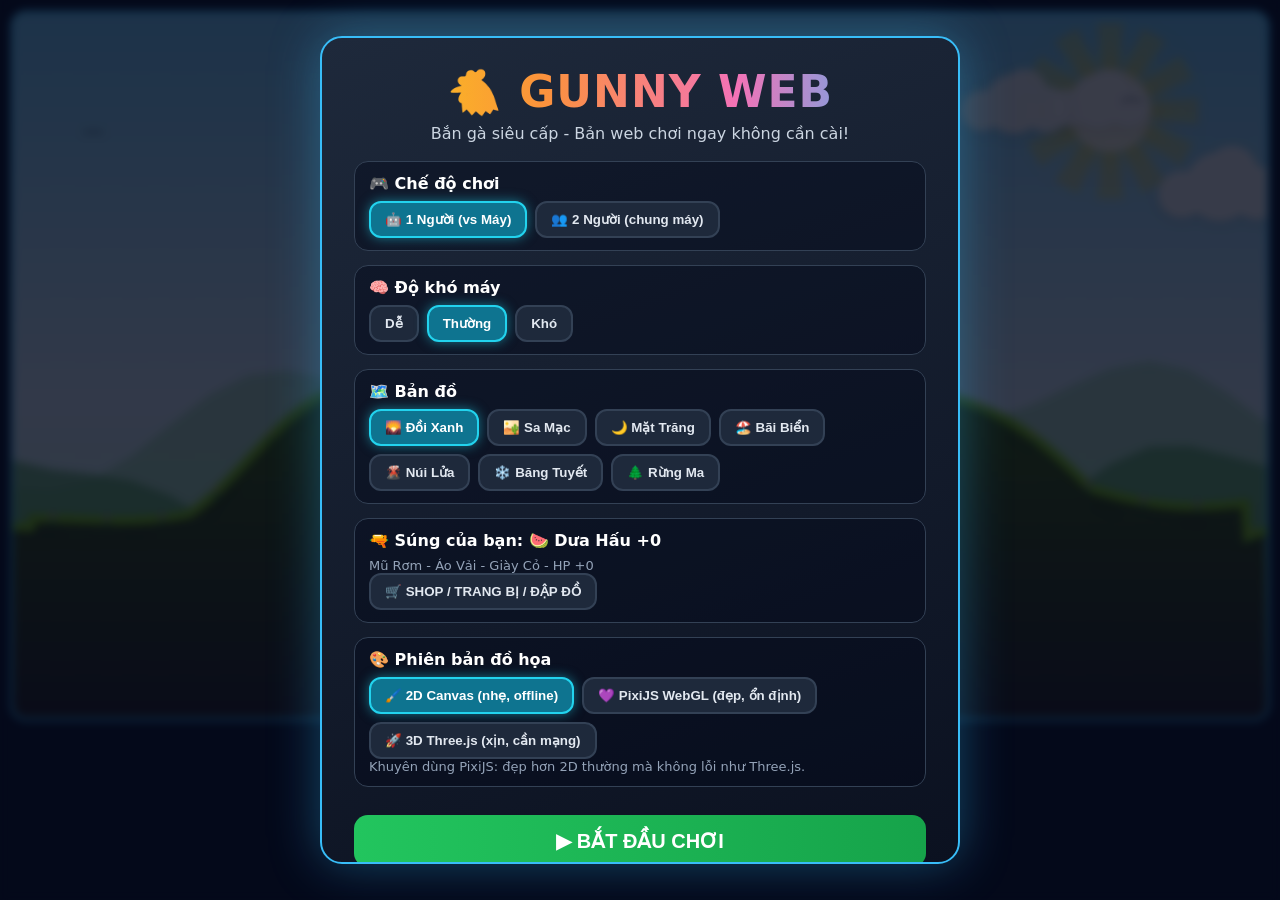
<file: index.html>
<!DOCTYPE html>
<html lang="vi">
<head>
<meta charset="UTF-8">
<meta name="viewport" content="width=device-width, initial-scale=1.0">
<title>Gunny Web - Bắn Gà Siêu Cấp</title>
<link rel="stylesheet" href="style.css">
</head>
<body>
<div id="app">
  <!-- MENU -->
  <div id="menu-screen" class="overlay">
    <div class="menu-card">
      <div class="logo">🐔 GUNNY WEB</div>
      <div class="subtitle">Bắn gà siêu cấp - Bản web chơi ngay không cần cài!</div>
      <div class="menu-section">
        <h3>🎮 Chế độ chơi</h3>
        <div class="btn-row">
          <button class="mode-btn active" data-mode="bot">🤖 1 Người (vs Máy)</button>
          <button class="mode-btn" data-mode="pvp">👥 2 Người (chung máy)</button>
        </div>
      </div>
      <div class="menu-section" id="diff-section">
        <h3>🧠 Độ khó máy</h3>
        <div class="btn-row">
          <button class="diff-btn" data-diff="easy">Dễ</button>
          <button class="diff-btn active" data-diff="normal">Thường</button>
          <button class="diff-btn" data-diff="hard">Khó</button>
        </div>
      </div>
      <div class="menu-section">
        <h3>🗺️ Bản đồ</h3>
        <div class="btn-row" id="map-row">
          <button class="map-btn active" data-map="hill">🌄 Đồi Xanh</button>
          <button class="map-btn" data-map="desert">🏜️ Sa Mạc</button>
          <button class="map-btn" data-map="moon">🌙 Mặt Trăng</button>
          <button class="map-btn" data-map="beach">🏖️ Bãi Biển</button>
          <button class="map-btn" data-map="volcano">🌋 Núi Lửa</button>
          <button class="map-btn" data-map="ice">❄️ Băng Tuyết</button>
          <button class="map-btn" data-map="forest">🌲 Rừng Ma</button>
        </div>
      </div>
      <div class="menu-section">
        <h3>🔫 Súng của bạn: <span id="menu-gun">🍉 Dưa Hấu</span></h3>
        <p class="hint" id="menu-gear">Mũ Rơm • Áo Vải • Giày Cỏ • Cường hóa +0</p>
        <div class="btn-row">
          <button id="open-shop" class="mode-btn">🛒 SHOP / TRANG BỊ / ĐẬP ĐỒ</button>
        </div>
      </div>
      <div class="menu-section">
        <h3>🎨 Phiên bản đồ họa</h3>
        <div class="btn-row">
          <button class="mode-btn active" data-gfx="2d">🖌️ 2D Canvas (nhẹ, offline)</button>
          <button class="mode-btn" data-gfx="pixi">💜 PixiJS WebGL (đẹp, ổn định)</button>
          <button class="mode-btn" data-gfx="3d">🚀 3D Three.js (xịn, cần mạng)</button>
        </div>
        <p class="hint">Khuyên dùng PixiJS: đẹp hơn 2D thường mà không lỗi như Three.js.</p>
      </div>
      <button id="start-btn">▶ BẮT ĐẦU CHƠI</button>
      <div class="controls-help">
        <b>📖 Cách chơi:</b>
        <span>⬅️➡️ / A D: Di chuyển (tốn xăng) &nbsp; • &nbsp; ⬆️⬇️ / W S: Chỉnh góc &nbsp; • &nbsp; Giữ <kbd>SPACE</kbd> lấy lực, thả để BẮN &nbsp; • &nbsp; Hoặc kéo-thả chuột từ nhân vật để ngắm</span>
      </div>
    </div>
  </div>

  <!-- HUD -->
  <div id="hud" class="hidden">
    <div class="player-card p1">
      <div class="p-name">🐤 Gà 1 <span id="turn-dot-1" class="turn-dot"></span></div>
      <div class="hp-bar"><div id="hp1-fill" class="hp-fill"></div><span id="hp1-text">100</span></div>
      <div id="fuel1" class="fuel">⛽ 100</div>
    </div>
    <div class="center-info">
      <div id="wind-box">🌪️ Gió: <span id="wind-val">0</span> <span id="wind-arrow">→</span></div>
      <div id="timer-box">⏱️ <span id="timer-val">30</span>s</div>
      <div id="turn-label">Lượt: Gà 1</div>
    </div>
    <div class="player-card p2">
      <div class="p-name"><span id="turn-dot-2" class="turn-dot"></span> Gà 2 🤖</div>
      <div class="hp-bar"><div id="hp2-fill" class="hp-fill"></div><span id="hp2-text">100</span></div>
      <div id="fuel2" class="fuel">⛽ 100</div>
    </div>
  </div>

  <canvas id="game" width="1280" height="720"></canvas>

  <!-- CONTROLS -->
  <div id="controls" class="hidden">
    <div class="weapons">
      <button class="wpn-btn active" data-wpn="shot" title="Đạn thường của súng">🎯 Đạn thường</button>
      <button class="wpn-btn" data-wpn="skill" title="Chiêu đặc biệt của súng">✨ Tuyệt chiêu</button>
    </div>
    <div class="sliders">
      <label>📐 Góc: <b id="angle-val">75°</b>
        <input type="range" id="angle-slider" min="10" max="170" value="75">
      </label>
      <div class="power-zone">
        <div class="power-top"><span>💪 LỰC BẮN (giữ SPACE)</span><b id="power-val">60</b></div>
        <div id="power-meter"><div id="power-needle"></div><div id="power-ghost"></div></div>
      </div>
    </div>
    <div class="action-btns">
      <button id="fire-btn">🔥 BẮN (Space)</button>
      <button id="shop-btn" title="Cửa hàng">🛒</button>
      <button id="restart-btn" title="Chơi lại">↻</button>
      <button id="menu-btn" title="Về menu">🏠</button>
      <button id="sound-btn" title="Bật/tắt tiếng">🔊</button>
    </div>
  </div>
  <div id="hint-bar" class="hidden">Kéo chuột từ gà của bạn để ngắm nhanh • A/D di chuyển • W/S chỉnh góc • Giữ SPACE lấy lực</div>

  <!-- GAME OVER -->
  <div id="over-screen" class="overlay hidden">
    <div class="menu-card">
      <div id="over-title" class="logo">🏆 GÀ 1 THẮNG!</div>
      <div id="over-stats" class="subtitle"></div>
      <button id="again-btn">▶ CHƠI LẠI</button>
      <button id="home-btn" class="ghost">🏠 VỀ MENU</button>
    </div>
  </div>

  <div id="toast"></div>

  <!-- SHOP -->
  <div id="shop-screen" class="overlay hidden">
    <div class="menu-card wide">
      <div class="logo small">🛒 CỬA HÀNG</div>
      <div class="subtitle">Vàng của bạn: <b id="shop-gold" class="gold">0</b> 💰 <button id="gold-free" class="mini-btn">+ Nhận 500 vàng</button></div>
      <div class="shop-tabs">
        <button class="shop-tab active" data-tab="guns">🔫 Súng</button>
        <button class="shop-tab" data-tab="armor">🥋 Trang bị</button>
        <button class="shop-tab" data-tab="enhance">🔨 Cường hóa</button>
        <button class="shop-tab" data-tab="my">🎒 Của tôi</button>
      </div>
      <div id="shop-list" class="shop-list"></div>
      <button id="shop-close" class="ghost">Đóng</button>
    </div>
  </div>
</div>
<script src="items.js"></script>
<script src="shop.js"></script>
<script src="game.js"></script>
</body>
</html>
</file>
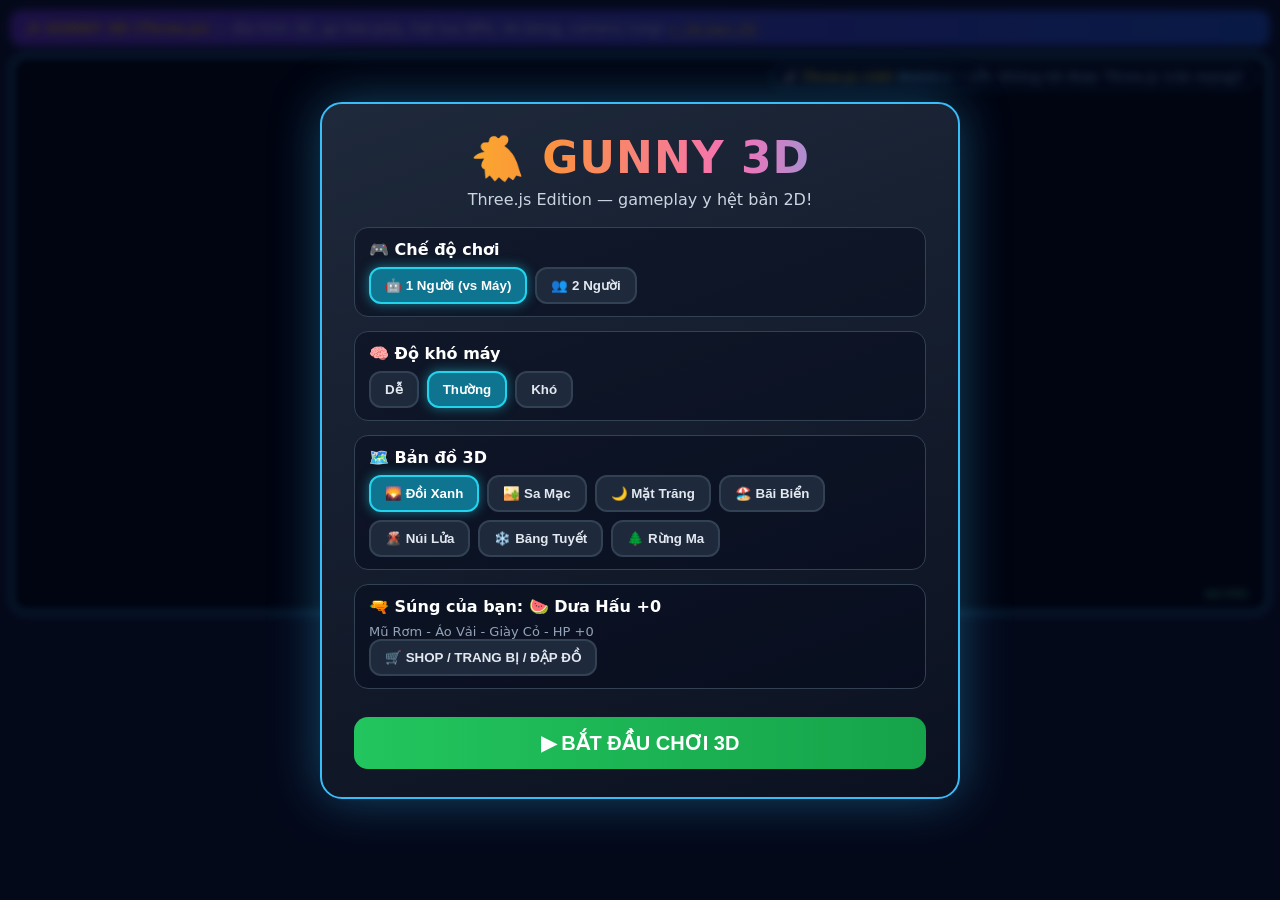
<file: game3d.html>
<!DOCTYPE html>
<html lang="vi">
<head>
<meta charset="UTF-8">
<meta name="viewport" content="width=device-width, initial-scale=1.0">
<title>Gunny 3D - Three.js Edition</title>
<link rel="stylesheet" href="style.css">
<style>
#scene-wrap{position:relative;width:100%;max-width:1280px}
#scene{width:100%;height:560px;border-radius:16px;border:3px solid #38bdf8;display:block;background:#000}
#gfx-badge{position:absolute;top:10px;right:12px;background:rgba(2,6,23,.7);border:1px solid #38bdf8;color:#7dd3fc;font-size:12px;font-weight:800;padding:5px 12px;border-radius:20px}
#gfx-badge b{color:#facc15}
#fps{position:absolute;bottom:10px;right:12px;background:rgba(2,6,23,.6);color:#4ade80;font-size:11px;font-weight:700;padding:3px 10px;border-radius:12px}
.gfx-btn{background:#0f172a;border:2px solid #38bdf8;color:#fff;border-radius:10px;padding:8px 12px;cursor:pointer;font-weight:800}
#v3-banner{background:linear-gradient(90deg,#7c3aed,#2563eb);border-radius:12px;padding:10px 14px;font-size:14px;width:100%;max-width:1280px}
#v3-banner b{color:#facc15}
</style>
</head>
<body>
<div id="app">
<div id="v3-banner">✨ <b>GUNNY 3D (Three.js)</b> — dia hinh 3D, ga low-poly, hat lua GPU, do bong, camera rung! <a href="index.html" style="color:#facc15">← Ve ban 2D</a></div>
<div id="hud" class="hidden">
<div class="player-card p1"><div class="p-name">🐤 Gà 1 <span id="turn-dot-1" class="turn-dot"></span></div><div class="hp-bar"><div id="hp1-fill" class="hp-fill"></div><span id="hp1-text">100</span></div><div id="fuel1" class="fuel">⛽ 100</div></div>
<div class="center-info"><div id="wind-box">🌪️ Gió: <span id="wind-val">0</span> <span id="wind-arrow">→</span></div><div id="timer-box">⏱️ <span id="timer-val">30</span>s</div><div id="turn-label">Lượt: Gà 1</div></div>
<div class="player-card p2"><div class="p-name"><span id="turn-dot-2" class="turn-dot"></span> Gà 2 🤖</div><div class="hp-bar"><div id="hp2-fill" class="hp-fill"></div><span id="hp2-text">100</span></div><div id="fuel2" class="fuel">⛽ 100</div></div>
</div>
<div id="scene-wrap"><canvas id="scene"></canvas><div id="gfx-badge">🚀 <b>Three.js r160</b> WebGL2 • <span id="gfx-mode">Chat luong CAO</span></div><div id="fps">60 FPS</div></div>
<div id="controls" class="hidden">
<div class="weapons"><button class="wpn-btn active" data-wpn="shot">🎯 Đạn thường</button><button class="wpn-btn" data-wpn="skill">✨ Tuyệt chiêu</button></div>
<div class="sliders"><label>📐 Góc: <b id="angle-val">75°</b><input type="range" id="angle-slider" min="10" max="170" value="75"></label>
<div class="power-zone"><div class="power-top"><span>💪 LỰC (giữ SPACE)</span><b id="power-val">60</b></div><div id="power-meter"><div id="power-needle"></div><div id="power-ghost"></div></div></div></div>
<div class="action-btns"><button id="fire-btn">🔥 BẮN (Space)</button><button id="cam-btn" class="gfx-btn">📷 Góc nhìn</button><button id="gfx-btn" class="gfx-btn">✨ FX</button><button id="shop-btn">🛒</button><button id="menu-btn">🏠</button><button id="sound-btn">🔊</button></div>
</div>
<div id="hint-bar" class="hidden">A/D di chuyển • W/S chỉnh góc • Giữ SPACE lấy lực • Kéo chuột để ngắm • C: đổi camera</div>
<div id="menu-screen" class="overlay"><div class="menu-card">
<div class="logo">🐔 GUNNY 3D</div>
<div class="subtitle">Three.js Edition — gameplay y hệt bản 2D!</div>
<div class="menu-section"><h3>🎮 Chế độ chơi</h3><div class="btn-row"><button class="mode-btn active" data-mode="bot">🤖 1 Người (vs Máy)</button><button class="mode-btn" data-mode="pvp">👥 2 Người</button></div></div>
<div class="menu-section" id="diff-section"><h3>🧠 Độ khó máy</h3><div class="btn-row"><button class="diff-btn" data-diff="easy">Dễ</button><button class="diff-btn active" data-diff="normal">Thường</button><button class="diff-btn" data-diff="hard">Khó</button></div></div>
<div class="menu-section"><h3>🗺️ Bản đồ 3D</h3><div class="btn-row" id="map-row"><button class="map-btn active" data-map="hill">🌄 Đồi Xanh</button><button class="map-btn" data-map="desert">🏜️ Sa Mạc</button><button class="map-btn" data-map="moon">🌙 Mặt Trăng</button><button class="map-btn" data-map="beach">🏖️ Bãi Biển</button><button class="map-btn" data-map="volcano">🌋 Núi Lửa</button><button class="map-btn" data-map="ice">❄️ Băng Tuyết</button><button class="map-btn" data-map="forest">🌲 Rừng Ma</button></div></div>
<div class="menu-section"><h3>🔫 Súng của bạn: <span id="menu-gun">🍉 Dưa Hấu</span></h3><p class="hint" id="menu-gear">...</p><div class="btn-row"><button id="open-shop" class="mode-btn">🛒 SHOP / TRANG BỊ / ĐẬP ĐỒ</button></div></div>
<button id="start-btn">▶ BẮT ĐẦU CHƠI 3D</button>
</div></div>
<div id="over-screen" class="overlay hidden"><div class="menu-card"><div id="over-title" class="logo">🏆 GÀ 1 THẮNG!</div><div id="over-stats" class="subtitle"></div><button id="again-btn">▶ CHƠI LẠI</button><button id="home-btn" class="ghost">🏠 VỀ MENU</button></div></div>
<div id="shop-screen" class="overlay hidden"><div class="menu-card wide"><div class="logo small">🛒 CỬA HÀNG</div><div class="subtitle">Vàng: <b id="shop-gold" class="gold">0</b> 💰 <button id="gold-free" class="mini-btn">+ 500 vàng</button></div><div class="shop-tabs"><button class="shop-tab active" data-tab="guns">🔫 Súng</button><button class="shop-tab" data-tab="armor">🥋 Trang bị</button><button class="shop-tab" data-tab="enhance">🔨 Cường hóa</button><button class="shop-tab" data-tab="my">🎒 Của tôi</button></div><div id="shop-list" class="shop-list"></div><button id="shop-close" class="ghost">Đóng</button></div></div>
<div id="toast"></div>
</div>
<script src="items.js"></script>
<script src="shop.js"></script>
<script type="importmap">{"imports":{"three":"https://unpkg.com/three@0.160.0/build/three.module.js","three/addons/":"https://unpkg.com/three@0.160.0/examples/jsm/"}}</script>
<script type="module" src="game3d.js"></script>
</body>
</html>
</file>
<file: style.css>
*{box-sizing:border-box;margin:0;padding:0}
body{background:#0f172a;font-family:'Segoe UI',system-ui,sans-serif;color:#fff;display:flex;justify-content:center;min-height:100vh;padding:10px}
#app{width:100%;max-width:1300px;display:flex;flex-direction:column;gap:8px;align-items:center}
.overlay{position:fixed;inset:0;background:rgba(2,6,23,.78);display:flex;align-items:center;justify-content:center;z-index:20;padding:16px;backdrop-filter:blur(4px)}
.overlay.hidden{display:none}
.menu-card{background:linear-gradient(160deg,#1e293b,#0b1120);border:2px solid #38bdf8;border-radius:22px;padding:28px 32px;max-width:640px;width:100%;text-align:center;box-shadow:0 0 50px rgba(56,189,248,.35);max-height:92vh;overflow-y:auto}
.logo{font-size:44px;font-weight:900;letter-spacing:1px;background:linear-gradient(90deg,#facc15,#fb923c,#f472b6,#38bdf8);-webkit-background-clip:text;background-clip:text;color:transparent;margin-bottom:6px}
.subtitle{color:#cbd5e1;margin-bottom:18px}
.menu-section{margin:14px 0;text-align:left;background:rgba(2,6,23,.4);border:1px solid #334155;border-radius:14px;padding:12px 14px}
.menu-section h3{font-size:16px;margin-bottom:8px}
.btn-row{display:flex;gap:8px;flex-wrap:wrap}
.mode-btn,.map-btn,.diff-btn{background:#1e293b;border:2px solid #334155;color:#e2e8f0;border-radius:12px;padding:9px 14px;cursor:pointer;font-weight:700;transition:.15s}
.mode-btn.active,.map-btn.active,.diff-btn.active{border-color:#22d3ee;background:#0e7490;color:#fff;box-shadow:0 0 12px rgba(34,211,238,.5)}
.mode-btn:hover,.map-btn:hover,.diff-btn:hover{transform:translateY(-2px)}
#start-btn,#again-btn{background:linear-gradient(90deg,#22c55e,#16a34a);border:none;color:#fff;font-size:20px;font-weight:900;padding:14px 30px;border-radius:14px;cursor:pointer;margin-top:14px;width:100%;transition:.15s}
#start-btn:hover,#again-btn:hover{transform:scale(1.02);filter:brightness(1.1)}
.ghost{background:#334155;border:none;color:#fff;padding:12px;border-radius:12px;margin-top:8px;width:100%;cursor:pointer;font-weight:700}
.hint{font-size:13px;color:#94a3b8}
.controls-help{margin-top:14px;font-size:13px;color:#94a3b8;background:#020617;border-radius:10px;padding:10px}
kbd{background:#334155;border-radius:5px;padding:2px 7px;font-family:monospace}
#hud{width:100%;max-width:1280px;display:flex;justify-content:space-between;align-items:stretch;gap:10px}
#hud.hidden{display:none}
.player-card{background:#1e293b;border-radius:14px;padding:10px 14px;flex:1;border:2px solid transparent}
.player-card.p1{border-color:#4ade80}
.player-card.p2{border-color:#f87171}
.player-card.active-turn{box-shadow:0 0 18px rgba(250,204,21,.6)}
.p-name{font-weight:800;margin-bottom:6px}
.turn-dot{display:inline-block;width:10px;height:10px;border-radius:50%;background:#334155;margin-left:4px}
.turn-dot.on{background:#facc15;box-shadow:0 0 8px #facc15;animation:blink 1s infinite}
@keyframes blink{50%{opacity:.4}}
.hp-bar{position:relative;background:#020617;height:22px;border-radius:11px;overflow:hidden}
.hp-fill{height:100%;width:100%;background:linear-gradient(90deg,#22c55e,#a3e635);transition:width .4s}
.p2 .hp-fill{background:linear-gradient(90deg,#ef4444,#fb923c)}
.hp-bar span{position:absolute;inset:0;display:flex;align-items:center;justify-content:center;font-weight:800;font-size:13px;text-shadow:0 1px 2px #000}
.fuel{font-size:13px;color:#7dd3fc;margin-top:4px;font-weight:700}
.center-info{background:#020617;border:2px solid #38bdf8;border-radius:14px;padding:8px 20px;text-align:center;min-width:210px}
#wind-box{font-weight:800;color:#7dd3fc}
#timer-box{font-size:20px;font-weight:900}
#timer-box.danger{color:#ef4444;animation:blink .5s infinite}
#turn-label{font-size:13px;color:#facc15;font-weight:700}
#game{width:100%;max-width:1280px;border-radius:16px;border:3px solid #38bdf8;background:#87ceeb;cursor:crosshair;touch-action:none}
#controls{width:100%;max-width:1280px;background:#1e293b;border-radius:14px;padding:10px 14px;display:flex;gap:14px;align-items:center;flex-wrap:wrap;justify-content:space-between}
#controls.hidden{display:none}
.weapons{display:flex;gap:6px}
.wpn-btn{background:#0f172a;border:2px solid #475569;color:#e2e8f0;border-radius:10px;padding:8px 12px;cursor:pointer;font-weight:700}
.wpn-btn.active{border-color:#facc15;background:#422006}
.sliders{display:flex;gap:16px;align-items:center;flex:1;flex-wrap:wrap}
.sliders label{font-size:14px;display:flex;align-items:center;gap:8px}
input[type=range]{width:140px;accent-color:#22d3ee}
#charge-wrap{display:none}
.power-zone{flex:1;min-width:280px}
.power-top{display:flex;justify-content:space-between;font-size:13px;font-weight:800;margin-bottom:4px}
#power-meter{position:relative;height:22px;border-radius:11px;border:2px solid #facc15;overflow:hidden;background:linear-gradient(90deg,#22c55e 0%,#22c55e 40%,#facc15 55%,#facc15 75%,#ef4444 85%,#ef4444 100%)}
#power-ghost{position:absolute;left:0;top:0;bottom:0;width:0%;background:rgba(0,0,0,.45)}
#power-needle{position:absolute;top:-2px;bottom:-2px;width:4px;background:#fff;box-shadow:0 0 6px #000;left:60%}
.logo.small{font-size:30px}
.menu-card.wide{max-width:720px}
.gold{color:#facc15}
.mini-btn{background:#0f172a;border:2px solid #38bdf8;color:#fff;border-radius:10px;padding:7px 12px;cursor:pointer;font-weight:800}
.mini-btn.buy{background:linear-gradient(90deg,#16a34a,#15803d);border-color:#22c55e}
.mini-btn.use{background:linear-gradient(90deg,#0284c7,#0369a1);border-color:#38bdf8}
.mini-btn.forge{background:linear-gradient(90deg,#c2410c,#9a3412);border-color:#fb923c}
.mini-btn.done{opacity:.6}
.shop-tabs{display:flex;gap:6px;justify-content:center;margin:10px 0;flex-wrap:wrap}
.shop-tab{background:#0f172a;border:2px solid #334155;color:#fff;border-radius:10px;padding:8px 14px;cursor:pointer;font-weight:800}
.shop-tab.active{border-color:#facc15;background:#422006}
.shop-list{max-height:46vh;overflow-y:auto;display:flex;flex-direction:column;gap:8px;margin-bottom:10px}
.shop-item{display:flex;gap:10px;align-items:center;background:rgba(2,6,23,.55);border:1px solid #334155;border-radius:12px;padding:8px 10px;text-align:left}
.shop-icon{font-size:30px;width:44px;text-align:center}
.shop-info{flex:1;display:flex;flex-direction:column;font-size:13px}
.shop-info span{color:#7dd3fc}
.shop-info i{color:#94a3b8;font-size:12px}
.my-box{background:rgba(2,6,23,.55);border:1px solid #facc15;border-radius:12px;padding:10px;font-size:14px;line-height:1.8}
.owned-tag{display:inline-block;background:#0f172a;border:1px solid #38bdf8;border-radius:20px;padding:4px 10px;margin:3px;font-size:12px}
.my-title{margin:8px 0 4px;text-align:left}
.forge-note{color:#facc15;font-size:13px}
.action-btns{display:flex;gap:6px}
#fire-btn{background:linear-gradient(90deg,#ef4444,#dc2626);border:none;color:#fff;font-weight:900;font-size:17px;padding:10px 26px;border-radius:12px;cursor:pointer}
#fire-btn:hover{transform:scale(1.05)}
#fire-btn:disabled{opacity:.4;cursor:not-allowed;transform:none}
#restart-btn,#menu-btn,#sound-btn,#shop-btn{background:#334155;border:none;color:#fff;font-size:17px;padding:10px 14px;border-radius:12px;cursor:pointer}
#hint-bar{font-size:12px;color:#64748b}
#hint-bar.hidden{display:none}
#over-title{font-size:34px}
#over-stats{font-size:16px;margin:10px 0}
#toast{position:fixed;top:18px;left:50%;transform:translateX(-50%) translateY(-20px);background:#020617;border:2px solid #facc15;color:#facc15;font-weight:800;padding:10px 22px;border-radius:30px;opacity:0;transition:.3s;z-index:50;pointer-events:none}
#toast.show{opacity:1;transform:translateX(-50%) translateY(0)}
@media(max-width:800px){.logo{font-size:30px}#hud{flex-direction:column}.center-info{order:-1}#game{cursor:default}.sliders label{font-size:12px}input[type=range]{width:100px}}
</file>
